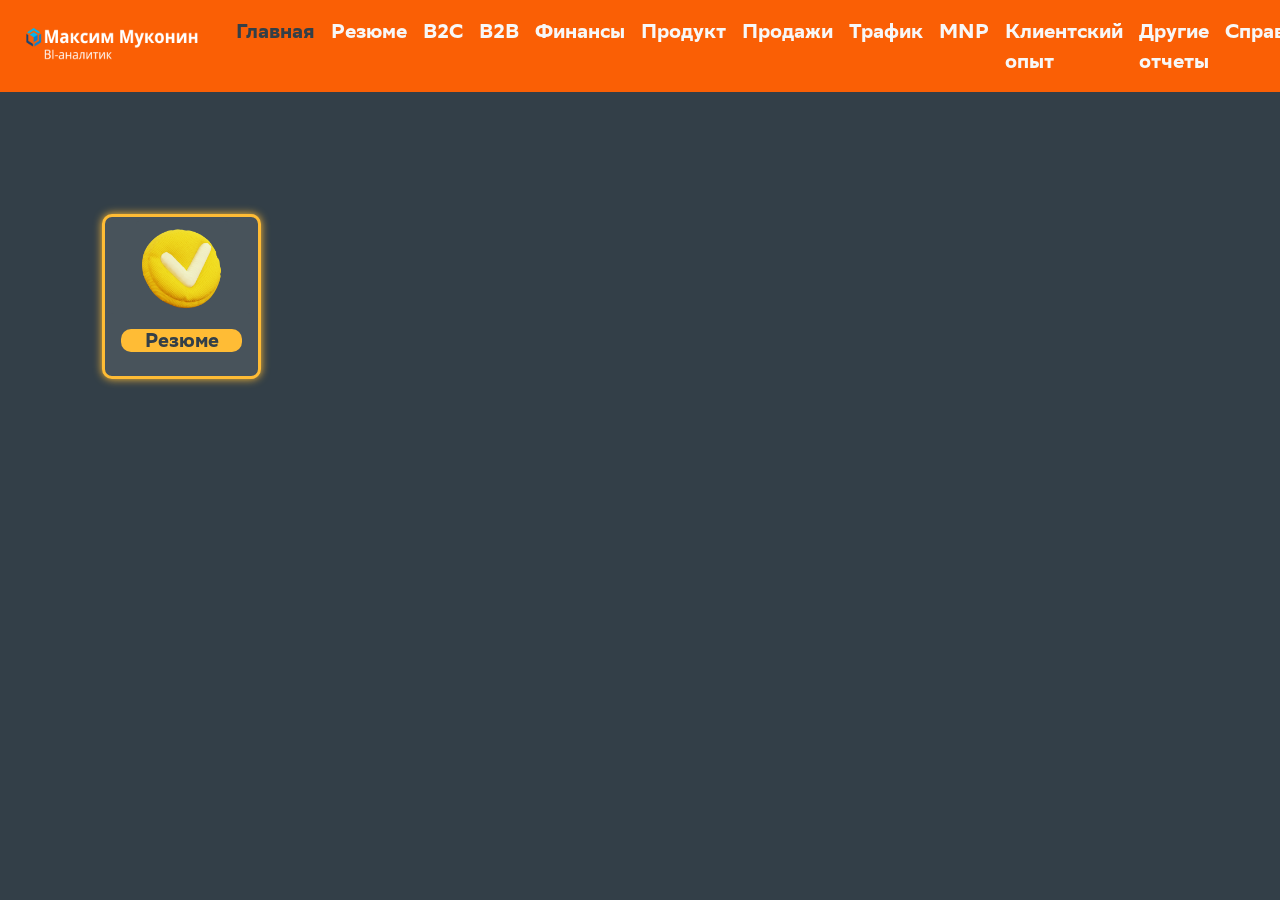
<file: site_sources/index.html>
<!DOCTYPE html>
<html lang="en">

<head>
    <meta charset="UTF-8">
    <meta name="viewport" content="width=device-width, initial-scale=1.0">
    <!-- <link href="https://cdn.jsdelivr.net/npm/bootstrap@5.0.2/dist/css/bootstrap.min.css" rel="stylesheet" integrity="sha384-EVSTQN3/azprG1Anm3QDgpJLIm9Nao0Yz1ztcQTwFspd3yD65VohhpuuCOmLASjC" crossorigin="anonymous"> -->
    <link rel="stylesheet" href="static/styles/bootstrap.css">
    <link rel="stylesheet" href="static/styles/mystyles.css">
    <title>Mukonin</title>
    <link rel="shortcut icon" href="static/images/1.png">
     
</head>

<body>

    <header>
        <nav class="navbar navbar-expand-lg navbar-light bg-orange">
            <div class="container-fluid">
                <a class="navbar-brand" href="index.html"><img src="static/files/logo123.png" alt="logo"></a>
                <button class="navbar-toggler" type="button" data-bs-toggle="collapse" data-bs-target="#navbarNav"
                    aria-controls="navbarNav" aria-expanded="false" aria-label="Toggle navigation">
                    <span class="navbar-toggler-icon"></span>
                </button>
                <div class="collapse navbar-collapse" id="navbarNav">
                    <ul class="navbar-nav">
                        <li class="nav-item">
                            <a class="nav-link active" aria-current="page" href="index.html">Главная</a>
                        </li>
                        <li class="nav-item">
                            <a class="nav-link" href="cv.html">Резюме</a>
                        </li>
                        <li class="nav-item">
                            <a class="nav-link" href="b2c.html">B2C</a>
                        </li>
                        </li>
                        <li class="nav-item">
                            <a class="nav-link" href="b2b.html">B2B</a>
                        </li>
                        <li class="nav-item">
                            <a class="nav-link" href="finance.html">Финансы</a>
                        </li>
                        <li class="nav-item">
                            <a class="nav-link" href="product.html">Продукт</a>
                        </li>
                        <li class="nav-item">
                            <a class="nav-link" href="sales.html">Продажи</a>
                        </li>
                        <li class="nav-item">
                            <a class="nav-link" href="trafic.html">Трафик</a>
                        </li>
                        <li class="nav-item">
                            <a class="nav-link" href="mnp.html">MNP</a>
                        </li>
                        <li class="nav-item">
                            <a class="nav-link" href="cx.html">Клиентский опыт</a>
                        </li>
                        <li class="nav-item">
                            <a class="nav-link" href="other.html">Другие отчеты</a>
                        </li>
                        <li class="nav-item">
                            <a class="nav-link" href="reference.html">Справка</a>
                        </li>
                        <li class="nav-item">
                            <a class="nav-link" href="glossary.html">Глоссарий</a>
                        </li>
                    </ul>
                </div>
            </div>
        </nav>
    </header>
<!-- 
<div class="infotxt">
    <h3> Иноформационная панель</h3> -->

</div>


   <section>
        <!-- <p class="inf">Информационная панель</p> -->
        <div class="container-fluid text-center">
            <div class="row">
                <div class="col-lg-1">

                </div>

                <div class="col-lg-12 col-md-12">
                    <div class="row">
                        <div class="col-lg-2 col-md-6">
                            <div class="card">
                                <a href="cv.html"><img src="static/images/1.png" class="card-img-top" alt="...""width="270" height="270"></a>
                                <div class="card-body">
                                    <a href="cv.html"> <h5 class="card-title"> Резюме</h5> </a>
                                    <!-- <p class="card-text">Some quick example text to build on the card title and make up the bulk of the card's content.</p> -->
                                    <!-- <a href="#" class="btn btn-primary">Go somewhere</a> -->
                                </div>
                            </div>
                        </div>
    </section>



    <footer>

    </footer>

    <script src="https://cdn.jsdelivr.net/npm/bootstrap@5.0.2/dist/js/bootstrap.bundle.min.js"
        integrity="sha384-MrcW6ZMFYlzcLA8Nl+NtUVF0sA7MsXsP1UyJoMp4YLEuNSfAP+JcXn/tWtIaxVXM"
        crossorigin="anonymous"></script>


</body>

</html>
</file>
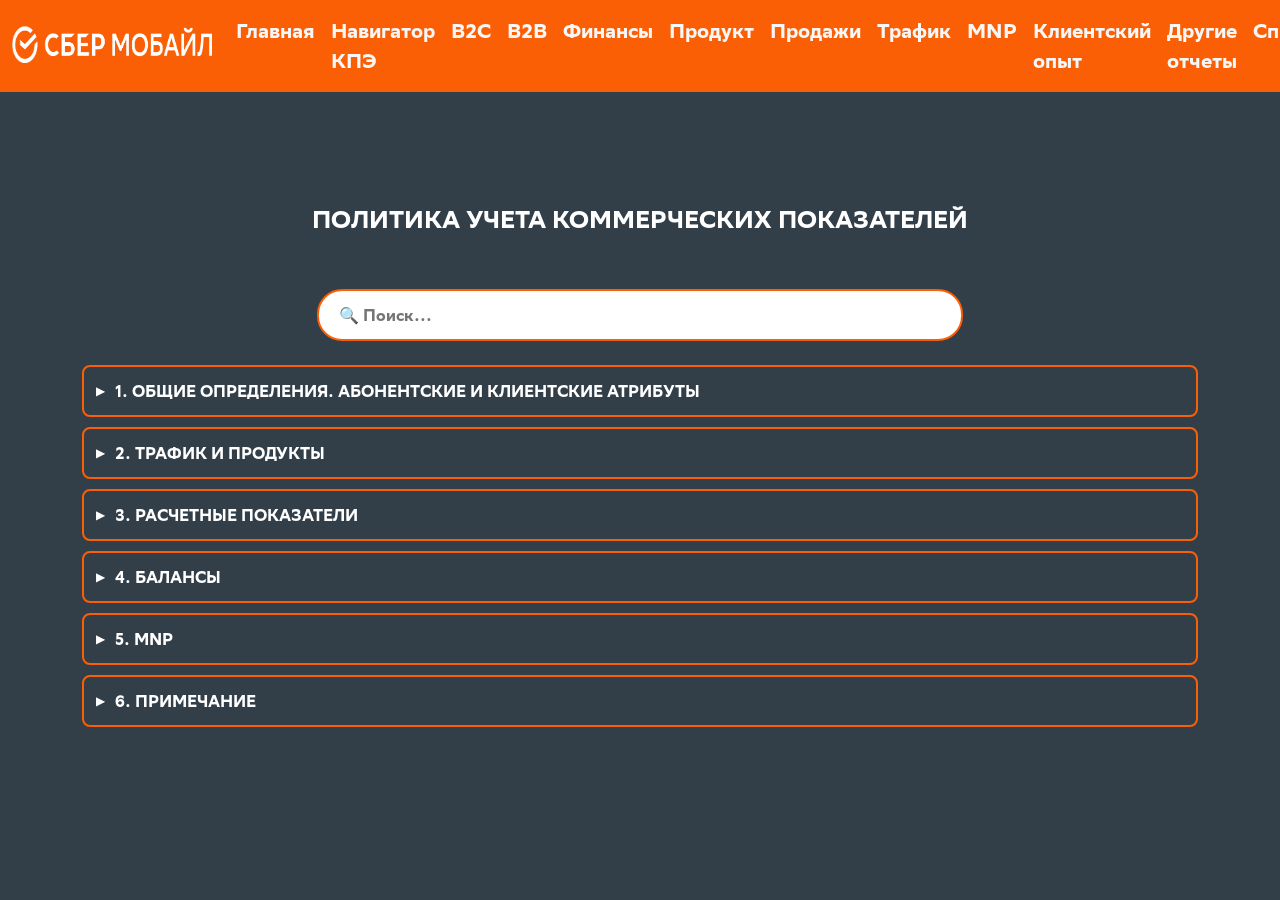
<file: site_sources/glossary.html>
<!DOCTYPE html>
<html lang="en">

<head>
    <meta charset="UTF-8">
    <meta name="viewport" content="width=device-width, initial-scale=1.0">
    <link rel="stylesheet" href="static/styles/bootstrap.css">
    <link rel="stylesheet" href="static/styles/mystyles.css">
    <title>Glos</title>
    <link rel="shortcut icon" href="static/images/11.png">
    <style>
        /* Стили для поиска */
        .search-container {
            margin: 20px;
            text-align: center;
        }

        .search-wrapper {
            position: relative;
            width: 60%;
            margin: 0 auto;
        }

        .search-input {
            width: 100%;
            padding: 12px 20px;
            border: 2px solid #FA5F05;
            border-radius: 25px;
            font-size: 16px;
            outline: none;
            transition: all 0.3s;
        }

        .search-input:focus {
            box-shadow: 0 0 10px rgba(250, 95, 5, 0.3);
        }

        .search-count {
            margin-top: 10px;
            font-size: 14px;
            color: #666;
        }

        /* Стили для подсветки */
        mark {
            background-color: #FA5F05 !important;
            color: white !important;
            padding: 2px 4px;
            border-radius: 3px;
        }

        /* Стили для счетчика в заголовке */
        .match-count {
            display: inline-block;
            margin-left: 10px;
            padding: 2px 8px;
            background-color: #FA5F05;
            color: white;
            border-radius: 12px;
            font-size: 12px;
            font-weight: bold;
        }

        /* Анимация для подсвеченных вкладок */
        .glossary-header.has-matches {
            background-color: rgba(250, 95, 5, 0.1);
            border-radius: 5px;
        }
    </style>
</head>

<body>
    <header>
        <nav class="navbar navbar-expand-lg navbar-light bg-orange">
            <div class="container-fluid">
                <a class="navbar-brand" href="index.html"><img src="static/files/logo.png" alt="logo"></a>
                <button class="navbar-toggler" type="button" data-bs-toggle="collapse" data-bs-target="#navbarNav"
                    aria-controls="navbarNav" aria-expanded="false" aria-label="Toggle navigation">
                    <span class="navbar-toggler-icon"></span>
                </button>
                <div class="collapse navbar-collapse" id="navbarNav">
                    <ul class="navbar-nav">
                        <li class="nav-item">
                            <a class="nav-link" aria-current="page" href="index.html">Главная</a>
                        </li>
                        <li class="nav-item">
                            <a class="nav-link" href="kpi.html">Навигатор КПЭ</a>
                        </li>
                        <li class="nav-item">
                            <a class="nav-link" href="b2c.html">B2C</a>
                        </li>
                        <li class="nav-item">
                            <a class="nav-link" href="b2b.html">B2B</a>
                        </li>
                        <li class="nav-item">
                            <a class="nav-link" href="finance.html">Финансы</a>
                        </li>
                        <li class="nav-item">
                            <a class="nav-link" href="product.html">Продукт</a>
                        </li>
                        <li class="nav-item">
                            <a class="nav-link" href="sales.html">Продажи</a>
                        </li>
                        <li class="nav-item">
                            <a class="nav-link" href="trafic.html">Трафик</a>
                        </li>
                        <li class="nav-item">
                            <a class="nav-link" href="mnp.html">MNP</a>
                        </li>
                        <li class="nav-item">
                            <a class="nav-link" href="cx.html">Клиентский опыт</a>
                        </li>
                        <li class="nav-item">
                            <a class="nav-link" href="other.html">Другие отчеты</a>
                        </li>
                        <li class="nav-item">
                            <a class="nav-link" href="reference.html">Справка</a>
                        </li>
                        <li class="nav-item">
                            <a class="nav-link active" href="glossary.html">Глоссарий</a>
                        </li>
                    </ul>
                </div>
            </div>
        </nav>
    </header>

    <section class="container mt-4">
        <h4>ПОЛИТИКА УЧЕТА КОММЕРЧЕСКИХ ПОКАЗАТЕЛЕЙ</h4>

        <!-- Вертикальное меню глоссария -->
        <ul class="glossary-menu">
            <!-- Пункт 1 -->
            <li class="glossary-item">
                <div class="glossary-header" data-target="content1">
                    <span class="arrow">▶</span>
                    <span>1. ОБЩИЕ ОПРЕДЕЛЕНИЯ. АБОНЕНТСКИЕ И КЛИЕНТСКИЕ АТРИБУТЫ</span>
                </div>
                <div id="content1" class="glossary-content">
                    <div class="glos2">1.1. <span style="color:white;">Оператор</span> – юридическое лицо или
                        индивидуальный предприниматель, оказывающий услуги связи на основании соответствующей лицензии.
                    </div>
                    <div class="glos2">1.2. <span style="color: white;">Клиент</span> – лицо (физическое или
                        юридическое), заключившее договор с Компанией на предоставление услуг сотовой связи.</div>
                    <div class="glos2">1.3. <span style="color: white;">Регион</span> – субъект РФ, структурное
                        подразделение Оператора, осуществляющее деятельность по предоставлению услуг связи.</div>
                    <div class="glos2">1.4. <span style="color: white;">Абонент (Subscriber)</span> – пользователь
                        услуг связи, имеющий в биллинге Оператора свой уникальный идентификатор (SUBS ID – присваивается
                        абоненту при заключении договора). В случае смены персональных данных владельца (ФИО, изменения
                        паспортных данных), смены тарифного плана или основного абонентского номера на той же sim-карте,
                        эти изменения не учитываются в новых подключениях и оттоке.</div>
                    <div class="glos2">1.5. <span style="color: white;">Отчетный период</span> – календарный период
                        формирования отчетности (день/ неделя/ месяц/ квартал/ год).</div>
                    <div class="glos2">1.6. <span style="color: white;">Домашний регион абонента</span> – субъект РФ,
                        где предоставляются услуги связи Оператором, в котором клиент заключил договор с Оператором.
                    </div>
                    <div class="glos2">1.7. <span style="color: white;">Гостевой регион абонента</span> – субъект РФ
                        за пределами домашнего региона, в котором абоненту оказываются услуги связи Оператора.</div>
                    <div class="glos2">1.8. <span style="color: white;">Канал продаж (Sales channel)</span> – способ
                        поступления клиентов в компанию, имеющий определенные характеристики.</div>
                    <div class="glos2">1.9. <span style="color: white;">Устройство абонента</span> – пользовательский
                        терминал, посредством которого осуществляется потребление услуг связи абонентом.</div>
                    <div class="glos2">
                        <p>1.10. <span style="color: white;">Активность абонента</span> – составной показатель,
                            принимает значение 1, если по абоненту выполняется хотя бы одно условие:</p>
                        <ul>
                            <li><strong>A.</strong> Вызов (входящий/исходящий)</li>
                            <li><strong>B.</strong> Трафик передачи данных</li>
                            <li><strong>C.</strong> SMS-сообщение (входящее/исходящее)</li>
                            <li><strong>D.</strong> Прочий трафик</li>
                            <li><strong>E.</strong> Разовое или периодическое начисление/списание за любую услугу</li>
                            <li><strong>F.</strong> Пополнения баланса абонента (более 0 руб.)</li>
                        </ul>
                    </div>
                    <div class="glos2">1.11. <span style="color: white;"> Дата первой активности абонента </span> –
                        дата любого первого активного действия из п.1.10.</div>
                    <div class="glos2">1.12. <span style="color: white;"> Новые активации (Gross) </span> – Абоненты,
                        у которых в текущем месяце впервые за время наблюдений была хотя бы одна Активность из п.1.10
                    </div>
                    <div class="glos2">1.13. <span style="color: white;">Активные абоненты 1M </span>– Показатель,
                        указывающий на активное использование абонентом услуг связи в течение отчетного периода.
                        Абоненты, у которых была хотя бы одна Активность из п.1.10. Не учитываются тестовые и сервисные
                        сим карты.
                        <span style="font-style: italic;">Пример: Отчетный период- март 2024г, активность считается за
                            март 2024г.</span>
                    </div>
                    <div class="glos2">1.14.<span style="color: white;"> Абонентская база (3М)</span> - Количество
                        абонентов, которые совершили хотя бы одну активность из п.1.10 за период, не превышающий 3
                        календарных месяца от отчетного. Не учитываются тестовые и сервисные сим карты
                        <span style="font-style: italic;">Пример: Отчетный период - март 2024г, активность считается за
                            январь, февраль, март 2024г.</span>
                    </div>
                    <div class="glos2">1.15.<span style="color: white;"> Списание / начисление</span> – Факт любого
                        разового или периодического начисления за услугу с любого баланса, доступного абоненту.</div>
                    <div class="glos2">1.16. <span style="color: white;">Пополнение</span> – факт любого пополнения
                        баланса абонента.</div>
                    <div class="glos2">
                        <p>1.17. <span style="color: white;">Disconnections.</span> К Disconnections относятся:</p>
                        <ul>
                            <li><strong>A.</strong> Абоненты, у которых в прошлом периоде была хотя бы 1 активность и
                                п.1.10, а в текущем периоде нет ни одного из фактов активности из п. 1.10 </li>
                            <li><strong>B.</strong> Произошла смена сегмента (например B2C на B2B с датой смены <= даты
                                    отчетного периода, и абоненты не учтены до этого в Disconnections</li>
                        </ul>
                    </div>
                    <div class="glos2">1.18. <span style="color: white;">Reconnections.</span> К Reconnections относят
                        абонентов, которые ранее были отнесены к Disconnections и имеют факт активности согласно п.
                        1.10. в отчетный период</div>
                    <div class="glos2">
                        <p>1.19. <span style="color: white;">Уравнение баланса абонентской базы:</span></p>
                        <ul>
                            <li>Абон. база <span style="font-size: 0.7em; font-style: italic">(на конец периода)</span>
                                = Абон. база <span style="font-size: 0.7em; font-style: italic">(на начало
                                    периода)</span> + Gross - Disconnect + Reconnect</li>
                        </ul>
                    </div>
                    <div class="glos2">
                        <p>1.20. <span style="color: white;">Отток (Churn) 3M </span> - Отток абонентской базы,
                            вычисляется за период по формуле:</p>
                        <ul>
                            <li>Churn = Абон. база <span style="font-size: 0.7em; font-style: italic">(на конец
                                    периода)</span> - Абон. база <span style="font-size: 0.7em; font-style: italic">(на
                                    начало периода) </span> - Gross </li>
                        </ul>
                    </div>
                    <div class="glos2">
                        <p>1.21. <span style="color: white;">Churn rate </span> - Коэффициент оттока, рассчитанный по
                            формуле. Вычисляется за период (месяц, квартал, год):</p>
                        <ul>
                            <li>Churn rate = Churn / Среднее значение абонентской базы (3М) </li>
                        </ul>
                    </div>
                    <div class="glos2">
                        <p>1.22. <span style="color: white;">Чистый прирост абонентской базы (Net Intake) </span>-
                            расчетный показатель, вычисляется как сумма новых подключений и абонентов Reconnect за
                            вычетом оттока, может быть как положительным, так и отрицательным. Вычисляется за отчетный
                            период:</p>
                        <ul>
                            <li>Net Intake=Gross-Churn </li>
                        </ul>
                    </div>
                    <div class="glos2">1.23. <span style="color: white;">Возраст абонента (когорта) </span> -
                        количество календарных месяцев жизни абонента с округлением в большую сторону включая месяц
                        первой активности из п.1.10 и отчетный период (если абонент хотя бы 1 день месяца числился в
                        незакрытой абонентской базе, то этот месяц будет считаться). </div>
                    <div class="glos2"><span style="font-style: italic; font-size: 0.9em;">Пример: 30 декабря 2023 года
                            абонент совершил первую активность из п.1.10 к сети Оператора, на 31 мая 2024 на 23:59:59
                            абонент не числится в оттоке, значит в отчёте за май 2024 его возраст будет 6 месяцев.
                            Сущность является измерением (не агрегируется), служит для сегментирования абонентской базы,
                            принимает следующие значения: 1 месяц, 2 месяца, 3 месяца и т.д.</span></div>
                    <div class="glos2">1.24. <span style="color: white;">Возраст активного абонента (когорта) </span>
                        - количество календарных месяцев жизни абонента с округлением в большую сторону включая месяц
                        первой активности из п.1.10 и отчетный период (если абонент хотя бы 1 день месяца числился в
                        незакрытой абонентской базе, то этот месяц будет считаться). </div>
                    <div class="glos2"><span style="font-style: italic; font-size: 0.9em;">Пример: 30 декабря 2023 года
                            абонент совершил первую активность из п.1.10 к сети Оператора, на 31 мая 2024 на 23:59:59
                            абонент не числится в оттоке, значит в отчёте за май 2024 его возраст будет 6 месяцев.
                            Сущность является измерением (не агрегируется), служит для сегментирования абонентской базы,
                            принимает следующие значения: 1 месяц, 2 месяца, 3 месяца и т.д. </span></div>

                    <div class="glos2">1.25. <span style="color: white;"> Новая база (новый абонент, new subs)</span>
                        – абонент со сроком жизни не более 12 календарных месяцев, включая месяц активации и отчетный
                        период.</div>
                    <div class="glos2">1.26. <span style="color: white;"> Старая база (старый абонент, old
                            subs)</span> – абонент со сроком жизни более 12 месяцев, включая месяц активации и отчетный
                        период.</div>
                    <div class="glos2">1.27. <span style="color: white;"> Среднее значение Абонентской базы
                            (3М)</span> – среднее арифметическое между количеством абонентов на начало и на конец
                        отчетного периода. Методика расчета может применяться к различным абонентским показателям.</div>
                </div>
            </li>

            <!-- Пункт 2 -->
            <li class="glossary-item">
                <div class="glossary-header" data-target="content2">
                    <span class="arrow">▶</span>
                    <span>2. ТРАФИК И ПРОДУКТЫ</span>
                </div>
                <div id="content2" class="glossary-content">
                    <div class="glos2">2.1. <span style="color: white;">Коммерческий голосовой трафик
                            (биллинговый)</span> - голосовой трафик, округленный в большую сторону до минут в
                        соответствии с правилами тарифных планов абонентов (посекундная тарификация не округляется до
                        минут).</div>
                    <div class="glos2">2.2. <span style="color: white;">Технический голосовой трафик
                            (фактический)</span> – голосовой трафик, равный фактической длительности вызова, учтенный
                        биллинговой системой в минимальных единицах тарификации. Голосовой трафик классифицируется по
                        источнику и направлению вызовов.</div>
                    <div class="glos2">2.3. <span style="color: white;">Тарифный план</span> – независимый продукт,
                        представляющий собой совокупность ценовых условий и принципов тарификации определенного набора и
                        объема предоставляемых абоненту услуг.</div>
                    <div class="glos2">2.4. <span style="color: white;">Смена тарифного плана</span> – действие, в
                        следствие которого тарифный план на конец отчетного месяца не равен тарифному плану на начало
                        месяца. Смена тарифного плана может быть добровольной или в рамках работы по управлению
                        продуктовым портфелем.</div>
                    <div class="glos2">2.5. <span style="color: white;">Тарифная опция</span> – зависимый продукт,
                        изменяющий условия предоставления ТП, с возможностью подключения или отключения.</div>
                    <div class="glos2">2.6. <span style="color: white;">Пользователи тарифной опции</span> –
                        количество абонентов, у которых статус опции отличен от «отключена» и «блокирована».</div>
                    <div class="glos2">2.7. <span style="color: white;">Сплит продаж </span> –
                        структура новых подключений по группам тарифных планов за отчетный период.</div>
                    <div class="glos2">2.8. <span style="color: white;">Голосовые услуги (Voice) </span> –
                        услуги передачи голосовой информации по голосовым каналам.</div>
                    <div class="glos2">2.9. <span style="color: white;">Пользователь Голосовых услуг (Voice user)  </span> –
                        абонент, у которого в течение отчетного месяца был ненулевой фактический voice трафик.</div>
                    <div class="glos2">2.10. <span style="color: white;">Передача данных (ПД, Data)</span> –
                        услуги передачи данных по каналам связи с использованием технологий передачи данных.</div>
                    <div class="glos2">2.11. <span style="color: white;">Пользователь ПД (Data user) </span> –
                        абонент, у которого в течение отчетного месяца был ненулевой фактический data трафик.</div>
                    <div class="glos2">2.12. <span style="color: white;">SMS (SMS p2p, a2p) </span> –
                        текстовые сообщения, отправленные или полученные с использованием технологии SMS.</div>
                    <div class="glos2">2.13. <span style="color: white;">MMS (MMS p2p) </span> –
                        мультимедийные сообщения, отправленные или полученные с использованием технологии MMS.</div>
                    <div class="glos2">2.14. <span style="color: white;">Роуминг (Roaming)  </span> –
                        предоставление абоненту услуг мобильной связи за пределами Домашнего региона абонента с использованием ресурсов другой (гостевой) сети. </div>

                </div>
            </li>

            <!-- Пункт 3 -->
            <li class="glossary-item">
                <div class="glossary-header" data-target="content3">
                    <span class="arrow">▶</span>
                    <span>3. РАСЧЕТНЫЕ ПОКАЗАТЕЛИ</span>
                </div>
                <div id="content3" class="glossary-content">
                    <div class="glos2">3.1. <span style="color: white;">Сервисная выручка </span> –
                        полученная от абонентов либо зависящая от количества абонентов. Сервисная выручка B2C в приложении в таблице1. 
                        Сервисная выручка B2B в приложении в таблице2.</div>
                    <div class="glos2">
                        <p>3.2. <span style="color: white;">ARPU </span> -  
                        средний доход от одного абонента за период. Единица измерения - руб. (без НДС):</p>
                        <ul>
                            <li><span style="font-style: italic; font-size: 0.9em;">ARPU = Сервисная выручка сегмента / Среднее значение абонентской базы (3М)</span></li>
                            <li><span style="font-style: italic; font-size: 0.9em;">ARPU активного абоненета 1М = Сервисная выручка сегмента / Активные абоненты 1М</span></li>
                        </ul>
                    </div>
                    <div class="glos2">
                        <p>3.3. <span style="color: white;">MOU </span> -  
                        отношение голосового трафика к количеству абонентов. Единица измерения - минута. Фактический голосовой трафик:</p>
                        <ul>
                            <li><span style="font-style: italic; font-size: 0.9em;">MOU = Фактический голосовой трафик / Среднее значение абонентской базы (3М)</span> </li>
                            <li><span style="font-style: italic; font-size: 0.9em;">MOU активного абоненета 1М = Фактический голосовой трафик / Активные абоненты 1М</span> </li>
                            <li><span style="font-style: italic; font-size: 0.9em;">MOU voice user = Фактический голосовой трафик / Активные абоненты пользователи голосовых услуг</span> </li>
                        </ul>
                    </div>
                    <div class="glos2">
                        <p>3.4. <span style="color: white;">DOU </span> -  
                        отношение трафика передачи данных к среднему количеству абонентов. Единица измерения – МБ либо ГБ.</p>
                        <ul>
                            <li><span style="font-style: italic; font-size: 0.9em;">DOU = Data трафик / Среднее значение абонентской базы (3М)</span> </li>
                            <li><span style="font-style: italic; font-size: 0.9em;">DOU активного абоненета 1М = Data трафик / Активные абоненты 1М</span> </li>
                            <li><span style="font-style: italic; font-size: 0.9em;">DOU data user = Data трафик / Активные абоненты с трафиком ПД</span> </li>
                        </ul>
                    </div>
            
                </div>
            </li>

            <!-- Пункт 4 -->
            <li class="glossary-item">
                <div class="glossary-header" data-target="content4">
                    <span class="arrow">▶</span>
                    <span>4. БАЛАНСЫ</span>
                </div>
                <div id="content4" class="glossary-content">
                    <div class="glos2">4.1. <span style="color: white;">Лицевой счет (сокращено ЛС)</span> – лицевой счет клиента, который используется для пополнения и расходования личных средств.</div>
                     <div class="glos2">
                        <p>4.2. <span style="color: white;">Баланс </span> -  
                        сумма денежных средств клиента для оплаты услуг оператора связи. Баланс отражает текущее состояние взаиморасчетов с оператором.</p>
                        <ul>
                            <li><span style="font-size: 0.9em;">Основной баланс - сумма денежных средств Абонента для оплаты услуг оператора связи, сформированный за счет денежных средств, внесенных посредством доступных каналов оплаты.</span> </li>
                            <li><span style="font-size: 0.9em;">Дополнительный баланс - сумма средств Абонента для оплаты услуг оператора связи, сформированных за счет перечисления бонусов «Спасибо». </span> </li>
                            <li><span style="font-size: 0.9em;">Административный баланс - сумма денежных средств Абонента для оплаты услуг оператора связи сформированный за счет бонусов и компенсаций. </span> </li>
                            <span style="font-style: italic; font-size: 0.8em;">Административный баланс, также — бонус. Средства, предоставленные клиенту оператором на определенный срок действия, 
                                                                после окончания которого неиспользованные средства, как правило, аннулируются. Правила использования бонусных средств абонентами определяет оператор.
                                                                Средства, внесенные Обществом на счет абонентов (в виде бонусов или технических/административных платежей, 
                                                                начисляемых для компенсации абонентам по претензиям и начисления по рекламных акциям) не признаются выручкой, т.к. представляют собой техническое начисление и не будут оплачены абонентом. Сумма выручки признается и учитывается без технических, административных начислений. 
                            </span> 
                        </ul>
                    </div>
                </div>
            </li>

            <!-- Пункт 5 -->
            <li class="glossary-item">
                <div class="glossary-header" data-target="content5">
                    <span class="arrow">▶</span>
                    <span>5. MNP</span>
                </div>
                <div id="content5" class="glossary-content">
                    <div class="glos2">5.1. <span style="color: white;">MNP</span> –
                        возможность смены абонентом оператора без смены абонентского номера, номер сохраняется целиком, включая префикс. 
                        Абоненты, портированные в Оператора, должны учитываться в новых подключениях. Абоненты, перешедшие к другим 
                        операторам от Оператора, должны учитываться в оттоке.
                    </div>
                    <div class="glos2">5.2. <span style="color: white;">ЦБДПН</span> –
                        центральная база данных перенесенных номеров – база перенесенных в рамках MNP номеров, отвечающая за хранение переносимых номеров, 
                        включая историю изменений. ЦНИИС (центральный научно-исследовательский институт связи) определен оператором центральной базы данных 
                        перенесенных абонентских номеров (ЦБДПН) C 01 декабря 2013 года.
                    </div>
                    <div class="glos2">5.3. <span style="color: white;">Дата заявки MNP </span> – дата регистрации заявки абонента в ЦБДПН.</div>

                    <div class="glos2">5.4. <span style="color: white;">Дата портации MNP </span> – дата перехода заявки на портацию в статус «номер успешно перенесен».</div>
                    <div class="glos2">5.5. <span style="color: white;">Оператор-донор </span> – оператор, абонент которого подаёт заявку MNP.</div>
                    <div class="glos2">5.6. <span style="color: white;">Оператор-реципиент </span> – оператор, указанный в заявке MNP, к которому планируется портация абонента.</div>
                    <div class="glos2">5.7. <span style="color: white;">MNP in </span> – количество абонентов, успешно портированных к Оператору, за отчетный период.</div>
                    <div class="glos2">5.8. <span style="color: white;">MNP out </span> – количество абонентов, перешедших из Оператора к другому оператору, за отчетный период.</div>
                    <div class="glos2">5.9. <span style="color: white;">Доля успешных портаций </span> – отношение количества портаций к количеству заявок MNP.</div>
                </div>
            </li>

            <!-- Пункт 6 -->
            <!-- <li class="glossary-item">
                <div class="glossary-header" data-target="content6">
                    <span class="arrow">▶</span>
                    <span>6. ПРИМЕЧАНИЕ</span>
                </div>
                <div id="content6" class="glossary-content">
                    <div class="glos2">6.1. <span style="color: white;">Примечание</span> – дополнительные материалы и
                        комментарии.</div>
                </div>
            </li> -->

            <li class="glossary-item">
    <div class="glossary-header" data-target="content6">
        <span class="arrow">▶</span>
        <span>6. ПРИМЕЧАНИЕ</span>
    </div>
    <div id="content6" class="glossary-content">
        <!-- <div class="glos2" style="margin-bottom: 20px;">
            <p>6.1. <span style="color: white;">Примечание</span> – дополнительные материалы и комментарии.</p>
        </div> -->
        
        <!-- Таблица 1 -->
        <div class="glos2" style="margin-bottom: 30px;">
            <p style="font-weight: bold; margin-bottom: 10px;">Таблица 1. Сервисная выручка сегмента B2C</p>
            <table style="width: 100%; border-collapse: collapse; border: 1px solid #ddd;">
                <thead>
                    <tr style="background-color: #FA5F05; color: white;">
                        <th style="padding: 10px; border: 1px solid #ddd; text-align: left;">Сегмент</th>
                        <th style="padding: 10px; border: 1px solid #ddd; text-align: left;">Статья в управленческом учете</th>
                        <th style="padding: 10px; border: 1px solid #ddd; text-align: left;">Описание</th>
                    </tr>
                </thead>
                <tbody>
                    <tr>
                        <td style="padding: 8px; border: 1px solid #ddd;">B2C</td>
                        <td style="padding: 8px; border: 1px solid #ddd;">Выручка - MVNO B2C</td>
                        <td style="padding: 8px; border: 1px solid #ddd;">Абонентская выручка сегмента B2C за вычетом выручки за оказание услуг международного роуминга</td>
                    </tr>
                    <tr style="background-color: #333f48;">
                        <td style="padding: 8px; border: 1px solid #ddd;">B2C</td>
                        <td style="padding: 8px; border: 1px solid #ddd;">Выручка - MVNO ЦПЛ</td>
                        <td style="padding: 8px; border: 1px solid #ddd;">Абонентская выручка сегмента B2C/B2B2C, оплаченная бонусами «Спасибо». Выручка от абонентов начисляется в ЦПЛ, ЦПЛ возвращает в СберМобайл выручку за вычетом агентского вознаграждения.</td>
                    </tr>
                    <tr>
                        <td style="padding: 8px; border: 1px solid #ddd;">B2C</td>
                        <td style="padding: 8px; border: 1px solid #ddd;">Выручка - MVNO B2B2C</td>
                        <td style="padding: 8px; border: 1px solid #ddd;">Абонентская выручка сегмента B2B2C. Продажа физлицам через сотрудников Сбера и клиентов Сбера.</td>
                    </tr>
                    <tr style="background-color: #333f48;">
                        <td style="padding: 8px; border: 1px solid #ddd;">B2C</td>
                        <td style="padding: 8px; border: 1px solid #ddd;">Выручка - международный роуминг</td>
                        <td style="padding: 8px; border: 1px solid #ddd;">Абонентская выручка сегмента B2C/B2B2C за оказание услуги международного роуминга.</td>
                    <tr style="background-color: #333f48;">
                        <td style="padding: 8px; border: 1px solid #ddd;">B2C</td>
                        <td style="padding: 8px; border: 1px solid #ddd;">Выручка – интерконнект</td>
                        <td style="padding: 8px; border: 1px solid #ddd;">Выручка от интерконнекта за абонентов подключенных в регионах схемы FULL.</td>
                    <tr style="background-color: #333f48;">
                        <td style="padding: 8px; border: 1px solid #ddd;">B2C</td>
                        <td style="padding: 8px; border: 1px solid #ddd;">Выручка - MVNO прочая</td>
                        <td style="padding: 8px; border: 1px solid #ddd;">Прочая выручка: Сбермаркетинг, продажа сим-карт в часах, Звук.</td>
                    </tr>
                    <tr style="background-color: #333f48;">
                        <td style="padding: 8px; border: 1px solid #ddd;">B2C</td>
                        <td style="padding: 8px; border: 1px solid #ddd;">Выручка - MVNO доработки ПО</td>
                        <td style="padding: 8px; border: 1px solid #ddd;">Статья не используется.</td>
                    </tr>
                    <tr style="background-color: #333f48;">
                        <td style="padding: 8px; border: 1px solid #ddd;">B2C</td>
                        <td style="padding: 8px; border: 1px solid #ddd;">Выручка - A2P приземление 900</td>
                        <td style="padding: 8px; border: 1px solid #ddd;">Выручка от A2P SMS, A2P (application to person) рассылка сообщений абонентам с использованием приложения. Оповещения от банка с номера 900.</td>
                    </tr>
                    <tr style="background-color: #333f48;">
                        <td style="padding: 8px; border: 1px solid #ddd;">B2C</td>
                        <td style="padding: 8px; border: 1px solid #ddd;">Выручка - A2P транзит Приземление</td>
                        <td style="padding: 8px; border: 1px solid #ddd;">Выручка от A2P SMS, A2P (application to person) рассылка сообщений абонентам с использованием приложения. Основное применение - рассылка уведомлений, 
                            маркетинговых предложений, оповещений от банка и т.д. (Кроме выручки за Оповещения от банка с номера 900).</td>
                    </tr>
                    <tr style="background-color: #333f48;">
                        <td style="padding: 8px; border: 1px solid #ddd;">B2C</td>
                        <td style="padding: 8px; border: 1px solid #ddd;">Выручка - от входящих SMS</td>
                        <td style="padding: 8px; border: 1px solid #ddd;">Статья не используется.</td>
                    </tr>
                    <tr style="background-color: #333f48;">
                        <td style="padding: 8px; border: 1px solid #ddd;">B2C</td>
                        <td style="padding: 8px; border: 1px solid #ddd;">Выручка - международный роуминг</td>
                        <td style="padding: 8px; border: 1px solid #ddd;">Статья не используется.</td>
                    </tr>
        
                    </tr>
                    </tr>
                </tbody>
            </table>
        </div>
        
        <!-- Таблица 2 -->
        <div class="glos2">
            <p style="font-weight: bold; margin-bottom: 10px;">Таблица 2. Сервисная выручка сегмента B2B</p>
            <table style="width: 100%; border-collapse: collapse; border: 1px solid #ddd;">
                <thead>
                    <tr style="background-color: #FA5F05; color: white;">
                        <th style="padding: 10px; border: 1px solid #ddd; text-align: left;">Сегмент</th>
                        <th style="padding: 10px; border: 1px solid #ddd; text-align: left;">Статья в управленческом учете</th>
                        <th style="padding: 10px; border: 1px solid #ddd; text-align: left;">Описание</th>
                     </tr>
                </thead>
                <tbody>
                    <tr>
                        <td style="padding: 8px; border: 1px solid #ddd;">B2B</td>
                        <td style="padding: 8px; border: 1px solid #ddd;">MVNO B2B</td>
                        <td style="padding: 8px; border: 1px solid #ddd;">Абонентская выручка - клиенты Сбера, микро- и малый бизнес.</td>
                    </tr>
                    <tr style="background-color: #333f48;">
                        <td style="padding: 8px; border: 1px solid #ddd;">B2B</td>
                        <td style="padding: 8px; border: 1px solid #ddd;">MVNO корпораты</td>
                        <td style="padding: 8px; border: 1px solid #ddd;">Абонентская выручка сегмента B2B от ДЗО Сбера и самого Сбера.</td>
                    </tr>
                    <tr>
                        <td style="padding: 8px; border: 1px solid #ddd;">B2B</td>
                        <td style="padding: 8px; border: 1px solid #ddd;">Выручка - M2M</td>
                        <td style="padding: 8px; border: 1px solid #ddd;">Абонентская выручка M2M.</td>
                    </tr>
                    </tr>
                </tbody>
            </table>
        </div>
        
        <!-- Примечание к таблицам -->
        <!-- <div class="glos2" style="margin-top: 20px; font-style: italic; color: #666; font-size: 0.9em;">
            <p>* Данные приведены за март 2024 года</p>
            <p>** Значения могут округляться</p>
        </div> -->
    </div>
</li>
        </ul>
    </section>

    <footer></footer>

    <script src="https://cdn.jsdelivr.net/npm/bootstrap@5.3.3/dist/js/bootstrap.min.js"
        integrity="sha384-0pUGZvbkm6XF6gxjEnlmuGrJXVbNuzT9qBBavbLwCsOGabYfZo0T0to5eqruptLy"
        crossorigin="anonymous"></script>

    <script>
        document.addEventListener('DOMContentLoaded', function () {
            // Находим все заголовки глоссария
            const headers = document.querySelectorAll('.glossary-header');

            // Функция для открытия/закрытия вкладок
            function toggleSection(header, shouldOpen) {
                const targetId = header.getAttribute('data-target');
                const content = document.getElementById(targetId);

                if (shouldOpen) {
                    header.classList.add('active');
                    if (content) content.classList.add('active');
                } else {
                    header.classList.remove('active');
                    if (content) content.classList.remove('active');
                }
            }

            // Добавляем обработчик клика на каждый заголовок
            headers.forEach(header => {
                header.addEventListener('click', function (e) {
                    // Проверяем, не кликнули ли мы по кнопке поиска или подсвеченному элементу
                    if (e.target.tagName === 'MARK' || e.target.closest('mark')) {
                        return;
                    }

                    const targetId = this.getAttribute('data-target');
                    const content = document.getElementById(targetId);
                    const isActive = this.classList.contains('active');

                    // Закрываем все открытые пункты
                    headers.forEach(h => {
                        h.classList.remove('active');
                    });
                    document.querySelectorAll('.glossary-content').forEach(c => {
                        c.classList.remove('active');
                    });

                    // Если пункт не был активен, открываем его
                    if (!isActive) {
                        this.classList.add('active');
                        if (content) content.classList.add('active');
                    }
                });
            });

            // Создаем поле поиска
            const searchContainer = document.createElement('div');
            searchContainer.className = 'search-container';

            const searchWrapper = document.createElement('div');
            searchWrapper.className = 'search-wrapper';

            const searchInput = document.createElement('input');
            searchInput.type = 'text';
            searchInput.placeholder = '🔍 Поиск...';
            searchInput.className = 'search-input';

            const resultCount = document.createElement('div');
            resultCount.className = 'search-count';

            searchWrapper.appendChild(searchInput);
            searchContainer.appendChild(searchWrapper);
            searchContainer.appendChild(resultCount);

            // Находим секцию и вставляем поле поиска после заголовка
            const section = document.querySelector('section');
            const h4Element = section.querySelector('h4');

            if (h4Element) {
                section.insertBefore(searchContainer, h4Element.nextSibling);
            } else {
                section.insertBefore(searchContainer, section.firstChild);
            }

            // Сохраняем оригинальный HTML каждого элемента
            const items = document.querySelectorAll('.glos2');
            const originalHTML = [];
            items.forEach(item => {
                originalHTML.push(item.innerHTML);
            });

            // Функция подсветки текста с сохранением HTML структуры
            function highlightText(element, searchTerm) {
                if (!searchTerm) {
                    // Восстанавливаем оригинальный HTML
                    const index = Array.from(items).indexOf(element);
                    if (index !== -1) {
                        element.innerHTML = originalHTML[index];
                    }
                    return;
                }

                // Сохраняем оригинальный текст без HTML для поиска
                const originalText = element.textContent;
                const lowerText = originalText.toLowerCase();
                const lowerSearchTerm = searchTerm.toLowerCase();

                if (lowerText.includes(lowerSearchTerm)) {
                    // Подсвечиваем текст
                    const tempDiv = document.createElement('div');
                    tempDiv.innerHTML = originalHTML[Array.from(items).indexOf(element)];

                    function highlightNode(node) {
                        if (node.nodeType === 3) { // Текстовый узел
                            const text = node.textContent;
                            const regex = new RegExp(`(${searchTerm.replace(/[.*+?^${}()|[\]\\]/g, '\\$&')})`, 'gi');
                            const parts = text.split(regex);

                            if (parts.length > 1) {
                                const span = document.createElement('span');
                                parts.forEach(part => {
                                    if (regex.test(part)) {
                                        const mark = document.createElement('mark');
                                        mark.textContent = part;
                                        span.appendChild(mark);
                                    } else {
                                        span.appendChild(document.createTextNode(part));
                                    }
                                });
                                node.parentNode.replaceChild(span, node);
                            }
                        } else if (node.nodeType === 1 && !['MARK', 'SCRIPT', 'STYLE'].includes(node.tagName)) {
                            Array.from(node.childNodes).forEach(child => highlightNode(child));
                        }
                    }

                    // Копируем структуру и применяем подсветку
                    const newElement = tempDiv.cloneNode(true);
                    Array.from(newElement.childNodes).forEach(child => highlightNode(child));
                    element.innerHTML = newElement.innerHTML;
                }
            }

            // Функция поиска
            function performSearch() {
                const searchText = searchInput.value.trim();
                const items = document.querySelectorAll('.glos2');
                let totalVisibleCount = 0;

                // Сначала закрываем все вкладки
                headers.forEach(h => {
                    h.classList.remove('active', 'has-matches');
                });
                document.querySelectorAll('.glossary-content').forEach(c => {
                    c.classList.remove('active');
                });

                if (searchText === '') {
                    // Если поиск пустой, показываем все элементы и убираем подсветку
                    items.forEach((item, index) => {
                        item.innerHTML = originalHTML[index];
                        item.style.display = 'block';
                    });
                    resultCount.textContent = '';

                    // Убираем счетчики с заголовков
                    headers.forEach(header => {
                        const existingCount = header.querySelector('.match-count');
                        if (existingCount) existingCount.remove();
                    });

                    return;
                }

                // Собираем информацию о совпадениях по каждой вкладке
                const sectionMatches = {};

                items.forEach((item, index) => {
                    const originalText = item.textContent.toLowerCase();
                    const matches = originalText.includes(searchText.toLowerCase());

                    // Находим родительскую вкладку
                    const content = item.closest('.glossary-content');
                    if (content) {
                        const header = document.querySelector(`[data-target="${content.id}"]`);
                        if (header) {
                            const sectionId = header.getAttribute('data-target');
                            if (!sectionMatches[sectionId]) {
                                sectionMatches[sectionId] = {
                                    header: header,
                                    count: 0,
                                    content: content
                                };
                            }
                            if (matches) {
                                sectionMatches[sectionId].count++;
                            }
                        }
                    }

                    // Применяем подсветку
                    highlightText(item, searchText);

                    // Показываем/скрываем элемент
                    if (matches) {
                        item.style.display = 'block';
                        totalVisibleCount++;
                    } else {
                        item.style.display = 'none';
                    }
                });

                // Обновляем заголовки и открываем нужные вкладки
                Object.values(sectionMatches).forEach(section => {
                    // Удаляем старый счетчик
                    const existingCount = section.header.querySelector('.match-count');
                    if (existingCount) existingCount.remove();

                    if (section.count > 0) {
                        // Добавляем счетчик к заголовку
                        const countBadge = document.createElement('span');
                        countBadge.className = 'match-count';
                        countBadge.textContent = section.count;
                        section.header.appendChild(countBadge);

                        // Подсвечиваем заголовок
                        section.header.classList.add('has-matches');

                        // Открываем вкладку
                        section.header.classList.add('active');
                        if (section.content) section.content.classList.add('active');
                    }
                });

                // Обновляем общий счетчик
                resultCount.textContent = `Найдено: ${totalVisibleCount} из ${items.length}`;
            }

            // Добавляем обработчик поиска с debounce для производительности
            let searchTimeout;
            searchInput.addEventListener('input', function () {
                clearTimeout(searchTimeout);
                searchTimeout = setTimeout(performSearch, 300);
            });

            // Обработчик для клавиши Escape
            searchInput.addEventListener('keydown', function (e) {
                if (e.key === 'Escape') {
                    this.value = '';
                    performSearch();
                }
            });
        });
    </script>
</body>

</html>
</file>
<file: site_sources/static/styles/mystyles.css>
@keyframes big-logo {
    from {
      width: 300px;
      height: 40px;
      background-color: #333F48;
    }
    to {
        width: 200px;
        height: 27px;
      }
  }

@font-face {
    font-family: 'SBMobile1';
    src: url('../fonts/SBSansDisplay-Bold.otf');
}

body {
    font-family: 'SBMobile1' !important;
    font-size: 60px;
    background-color: #333F48;
}

html {
    background-color: #333F48;
}

.navbar-nav .nav-item .nav-link {
    color: #f7f7f7;
    font-size: 20px;
}

.navbar-nav .nav-item .nav-link.active {
    color: #333F48;
    font-size: 20px;
}

.navbar-brand img {
    width: 200px;
    height: 27px;
    padding-bottom: 3px;
    animation-name: big-logo;
    animation-duration: 2s;
    animation-iteration-count: 1; /* infinite; */
}


.navbar-toggler {
    background-color: #f7f7f7;
}

.container-fluid .text-center {
    background-color: #333F48;
}

section { 
   background: #333F48;
   padding: 90px; 
}

.row {
    background-color: #333F48;
    
}

.card { 
    background: rgb(72, 83, 91);
    margin-top: 2rem;
    border: solid #FFBC35;
    border-radius: 10px;
    box-shadow: 0px 0px 8px #FFBC35;
    transition: transform 0.3s ease;
}

.card:hover {
    transform: translateY(-5px); /* 2 Эффект при наведении */
}

.card-body {
    background-color:rgb(72, 83, 91);;
    border-radius: 10px;
}

.card-title {
    background-color:#FFBC35;
    border-radius: 10px;
    color: #333F48;
    font-size: 1.2rem;
}

.card-img-top {
    background-color:rgb(72, 83, 91);
    width: 60%;
    height: 60%;
}

a { 
    text-decoration:none;
}

h4 {
    color: white;
    text-align: center;
    /*background-color:#FA5F05;*/
}

.glos {
    color: white;
    font-size: 1.2rem;
    margin-top: 3.5rem;
}

.glos1 {
    margin-top: 1.5rem;
}

body section .glos2 {
    color: white;
    font-size: 1.1rem;
    font-weight: 400 !important;
    /*margin-top: 1.5rem;*/
    line-height: 1.7; 
}

 /* Стили для глоссария */
        .glossary-menu {
            list-style: none;
            padding: 0;
        }
        
        .glossary-item {
            margin-bottom: 10px;
        }
        
        .glossary-header {
            cursor: pointer;
            padding: 12px 12px;
            background-color: #333F48;
            border: 2px solid #FA5F05;
            border-radius: 8px;
            display: flex;
            align-items: center;
            transition: background-color 0.2s;
            font-size: 1rem;
            color: white; 
        }
        
        .glossary-header:hover {
            background-color: #FA5F05;
        }
        
        .glossary-header.active {
            background-color: #FA5F05;
            border-bottom-left-radius: 0;
            border-bottom-right-radius: 0;
            border-bottom: none;
        }
        
        .glossary-header .arrow {
            margin-right: 10px;
            font-size: 12px;
            transition: transform 0.2s;
            display: inline-block;
        }
        
        .glossary-header.active .arrow {
            transform: rotate(90deg);
        }
        
        .glossary-content {
            display: none;
            padding: 15px;
            border: 1px solid #333F48;
            border-top: none;
            border-bottom-left-radius: 4px;
            border-bottom-right-radius: 4px;
            background-color: #333F48;
            margin-bottom: 10px;
        }
        
        .glossary-content.active {
            display: block;
        }
        
        .glos2 {
            margin-bottom: 10px;
            padding: 5px 0;
            border-bottom: 1px dashed #eee;
        }
        
        .glos2:last-child {
            border-bottom: none;
        }
        
        .glos2 span {
            font-weight: bold;
        }
        
        /* Стили для навигации (оставляем как есть) */
        .navbar-brand img {
            height: 40px;
        }
        
        .bg-orange {
            background-color: #333F48;
        }
</file>
